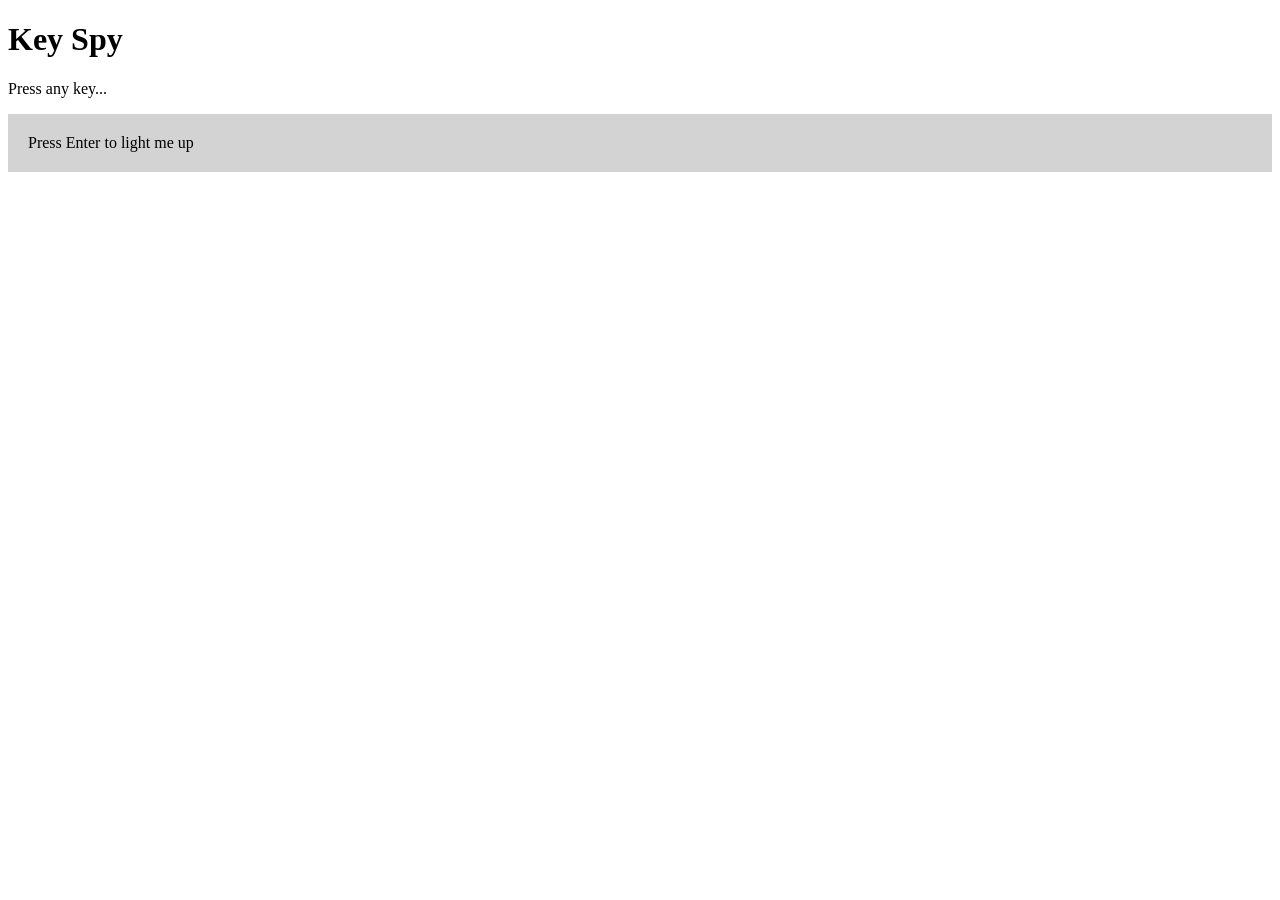
<file: Key Spy/index.html>
<!doctype html>
<html lang="en">
  <head>
    <meta charset="UTF-8" />
    <title>Key Spy</title>
    <link rel="stylesheet" href="style.css" />
  </head>
  <body>
    <h1>Key Spy</h1>
    <p id="output">Press any key...</p>
    <div id="box">Press Enter to light me up</div>
    <script src="script.js"></script>
  </body>
</html>
</file>
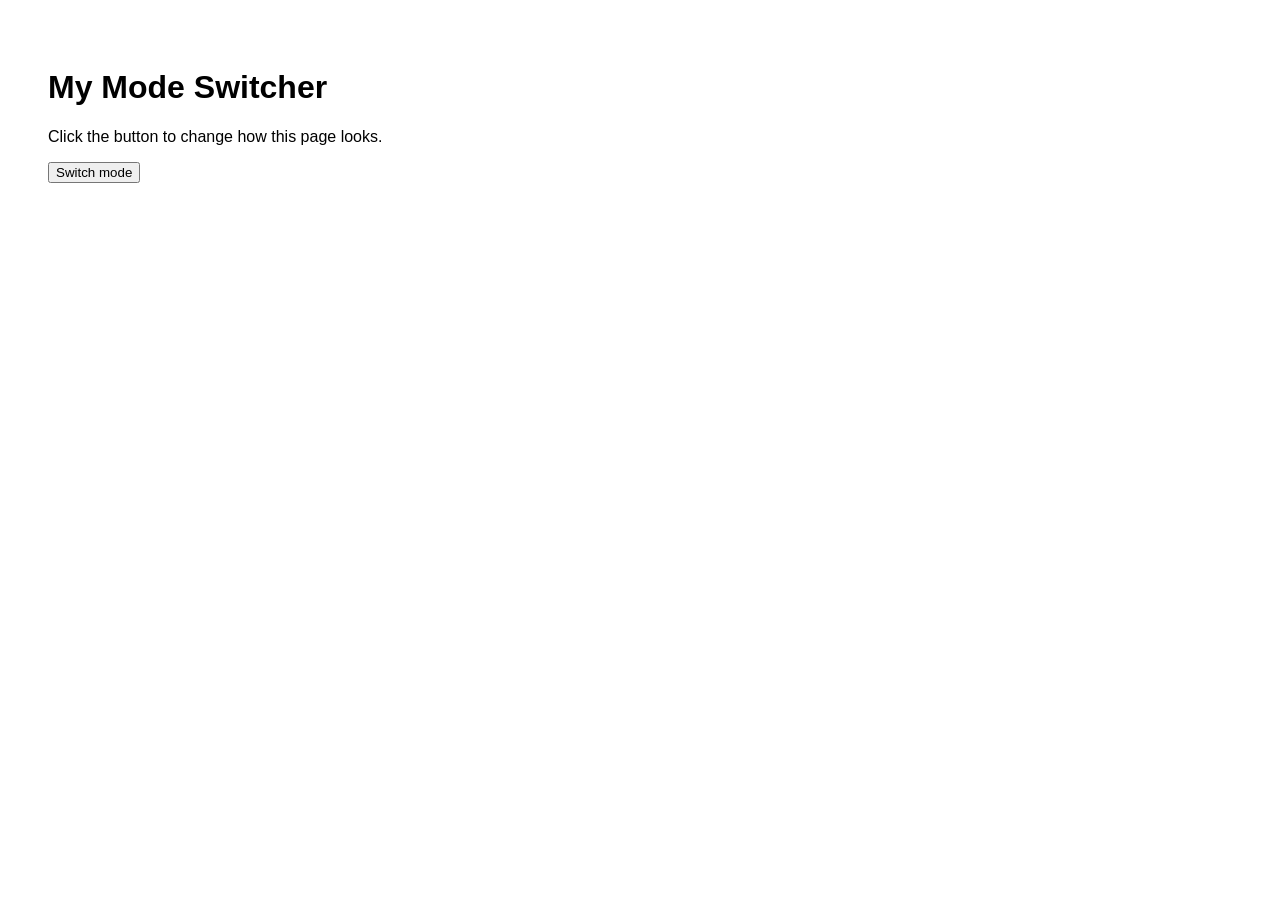
<file: Light and Dark Mode/index.html>
<!doctype html>
<html lang="en">
  <head>
    <meta charset="UTF-8" />
    <title>Mode Switcher</title>
    <link rel="stylesheet" href="style.css" />
  </head>
  <body>
    <h1>My Mode Switcher</h1>
    <p>Click the button to change how this page looks.</p>
    <button id="modeBtn">Switch mode</button>
    <script src="script.js"></script>
  </body>
</html>
</file>
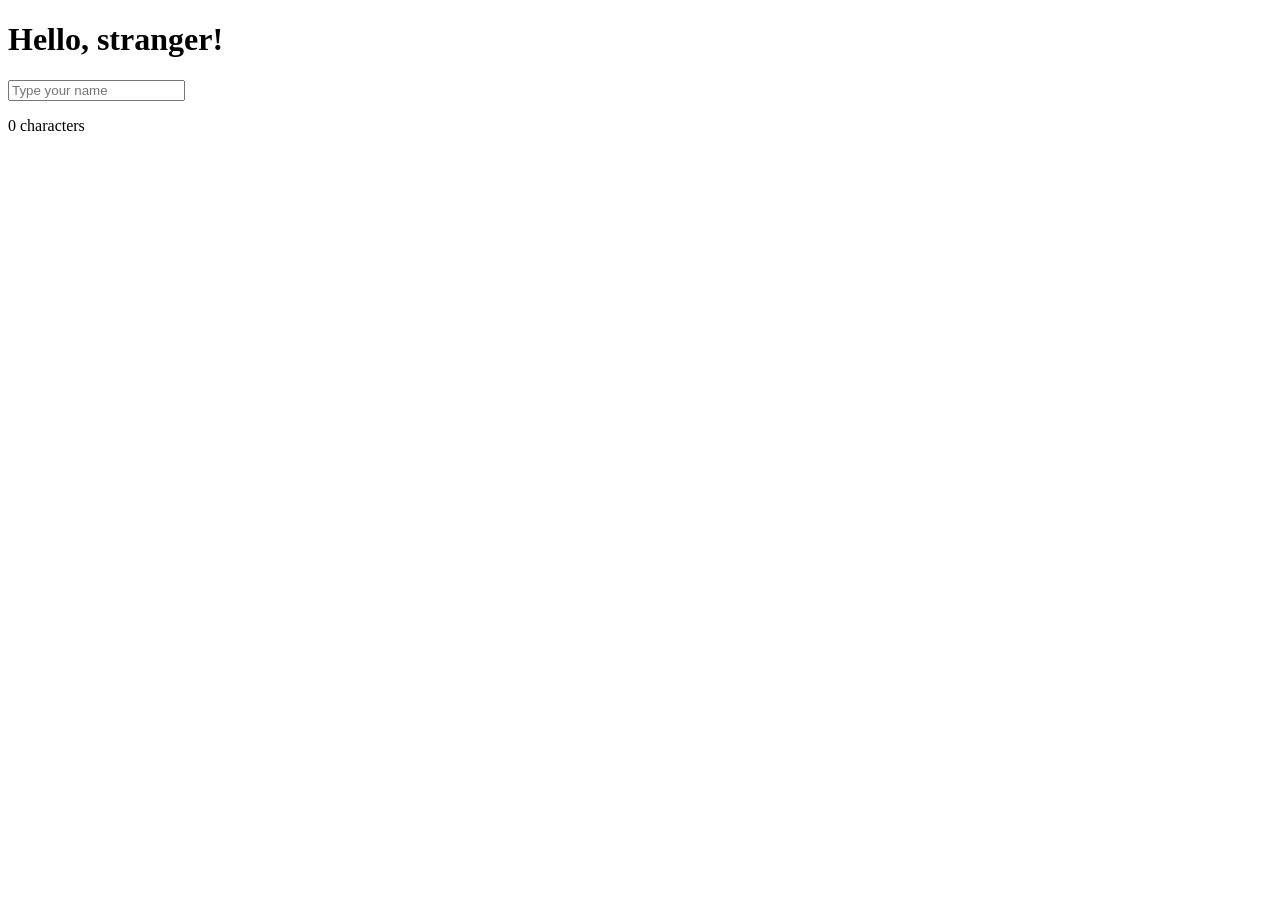
<file: Live Typing Counter/index.html>
<!doctype html>
<html lang="en">
  <head>
    <meta charset="UTF-8" />
    <title>Live Typing Counter</title>
  </head>
  <body>
    <h1 id="greeting">Hello, stranger!</h1>
    <input id="nameInput" placeholder="Type your name" />
    <p id="counter">0 characters</p>
    <script src="script.js"></script>
  </body>
</html>
</file>
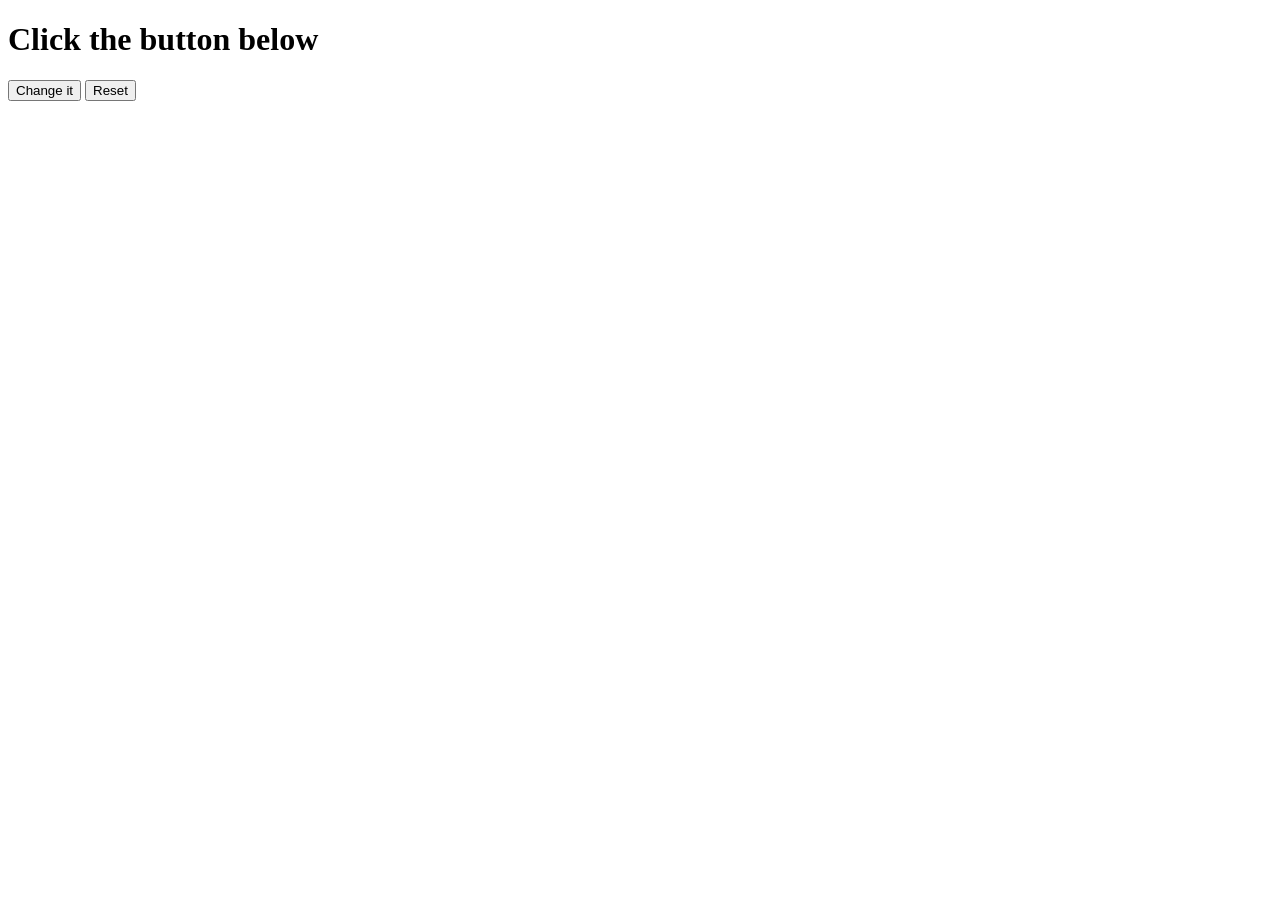
<file: The Color Changer/index.html>
<!doctype html>
<html lang="en">
  <head>
    <meta charset="UTF-8" />
    <title>Color Changer</title>
  </head>
  <body>
    <h1 id="title">Click the button below</h1>
    <button id="colorBtn">Change it</button>
    <button id="resetBtn">Reset</button>
    <script src="script.js"></script>
  </body>
</html>
</file>
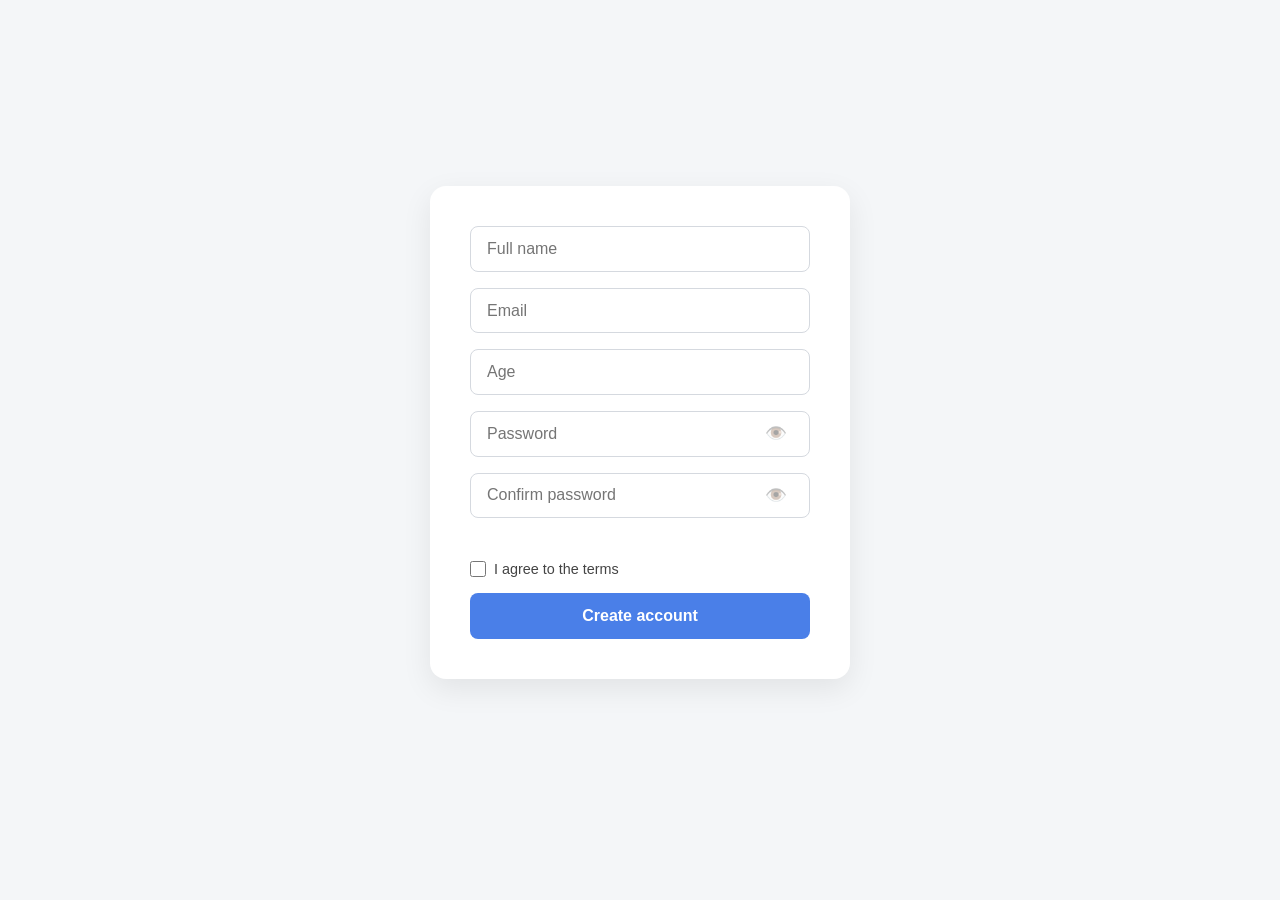
<file: Form Validation/The Complete Sign-Up Form/index.html>
<!doctype html>
<html lang="en">
  <head>
    <meta charset="UTF-8" />
    <title>Sign Up</title>
    <link rel="stylesheet" href="style.css" />
  </head>
  <body>
    <form id="signupForm">
      <input id="fullName" placeholder="Full name" />
      <input id="email" placeholder="Email" />
      <input id="age" placeholder="Age" />
      <div class="password-wrapper">
        <input id="password" type="password" placeholder="Password" />
        <button type="button" id="togglePassword">👁️</button>
      </div>

      <div class="password-wrapper">
        <input
          id="confirmPassword"
          type="password"
          placeholder="Confirm password"
        />
        <button type="button" id="toggleConfirmPassword">👁️</button>
      </div>
      <p id="matchMsg"></p>
      <label><input id="terms" type="checkbox" /> I agree to the terms</label>
      <button type="submit">Create account</button>
    </form>
    <p id="signupMsg"></p>
    <script src="script.js"></script>
  </body>
</html>
</file>
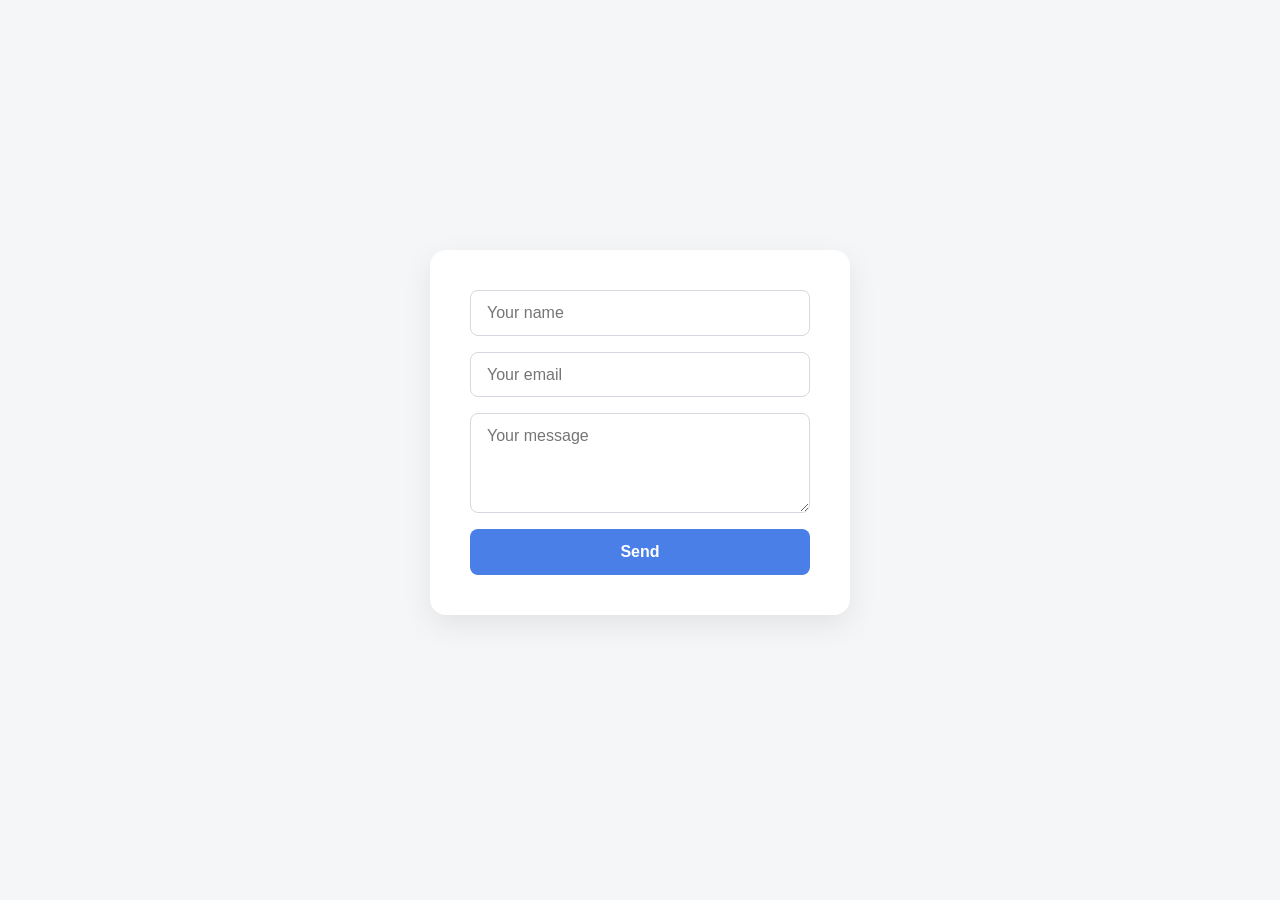
<file: Form Validation/The Contact Form Gatekeeper/index.html>
<!doctype html>
<html lang="en">
  <head>
    <meta charset="UTF-8" />
    <title>Contact Us</title>
    <link rel="stylesheet" href="style.css" />
  </head>
  <body>
    <form id="contactForm">
      <input id="name" placeholder="Your name" />
      <input id="email" placeholder="Your email" />
      <textarea id="messageBox" placeholder="Your message"></textarea>
      <button type="submit">Send</button>
    </form>
    <p id="formMsg"></p>
    <script src="script.js"></script>
  </body>
</html>
</file>
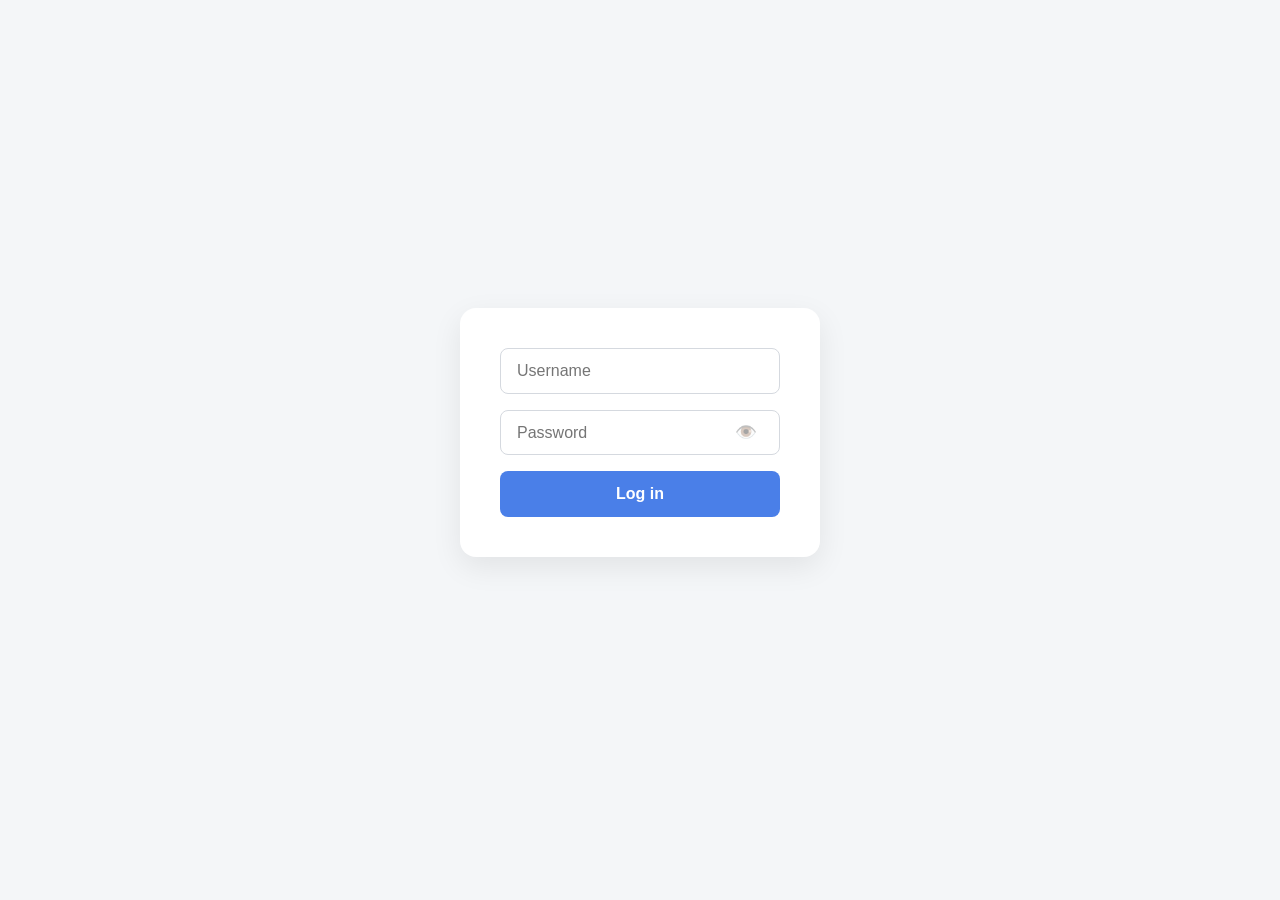
<file: Form Validation/The Login Simulator/index.html>
<!doctype html>
<html lang="en">
  <head>
    <meta charset="UTF-8" />
    <title>Login</title>
    <link rel="stylesheet" href="style.css" />
  </head>
  <body>
    <form id="loginForm">
      <input id="loginUsername" placeholder="Username" />
      <div class="password-wrapper">
        <input id="loginPassword" type="password" placeholder="Password" />
        <button type="button" id="toggleLoginPassword">👁️</button>
      </div>
      <button type="submit">Log in</button>
    </form>
    <p id="loginMsg"></p>
    <script src="script.js"></script>
  </body>
</html>
</file>
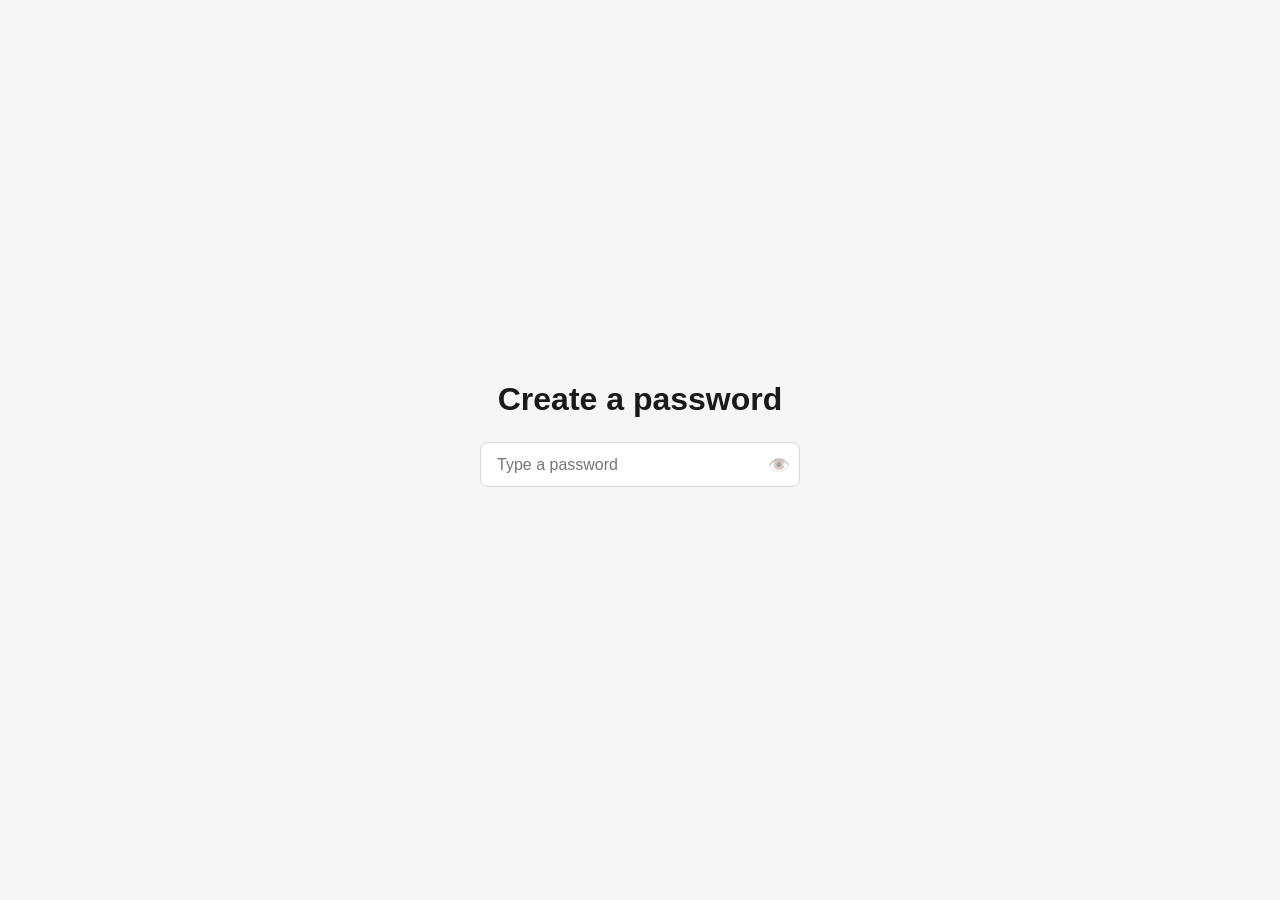
<file: Form Validation/The Password Strength Meter/index.html>
<!doctype html>
<html lang="en">
  <head>
    <meta charset="UTF-8" />
    <title>Password Strength</title>
    <link rel="stylesheet" href="style.css" />
  </head>
  <body>
    <h1>Create a password</h1>
    <div class="password-wrapper">
      <input id="password" type="password" placeholder="Type a password" />
      <button type="button" id="toggleBtn">👁️</button>
    </div>
    <p id="strength"></p>
    <script src="script.js"></script>
  </body>
</html>
</file>
<file: Key Spy/style.css>
#box {
  padding: 20px;
  background: lightgray;
  margin-top: 16px;
}

#box.active {
  background: green;
  color: white;
}
</file>
<file: Light and Dark Mode/style.css>
body {
  background: white;
  color: black;
  font-family: sans-serif;
  padding: 40px;
}

body.dark {
  background-color: #1a1a1a;
  color: white;
}
</file>
<file: Form Validation/The Complete Sign-Up Form/style.css>
* {
  margin: 0;
  padding: 0;
  box-sizing: border-box;
}

body {
  font-family: "Segoe UI", Arial, sans-serif;
  background: #f4f6f8;
  min-height: 100vh;
  display: flex;
  flex-direction: column;
  align-items: center;
  justify-content: center;
  padding: 2rem;
}

#signupForm {
  background: #ffffff;
  width: 100%;
  max-width: 420px;
  padding: 2.5rem;
  border-radius: 16px;
  box-shadow: 0 10px 30px rgba(0, 0, 0, 0.08);
  display: flex;
  flex-direction: column;
  gap: 1rem;
}

#signupForm input[type="text"],
#signupForm input:not([type="checkbox"]) {
  padding: 0.8rem 1rem;
  border: 1px solid #d5d9df;
  border-radius: 8px;
  font-size: 1rem;
  font-family: inherit;
  transition:
    border-color 0.2s ease,
    box-shadow 0.2s ease;
}

#signupForm input:focus {
  outline: none;
  border-color: #4a7fe8;
  box-shadow: 0 0 0 3px rgba(74, 127, 232, 0.15);
}

#signupForm label {
  display: flex;
  align-items: center;
  gap: 0.5rem;
  font-size: 0.9rem;
  color: #444;
}

#signupForm label input[type="checkbox"] {
  width: 16px;
  height: 16px;
}

#signupForm button {
  background: #4a7fe8;
  color: #ffffff;
  border: none;
  padding: 0.85rem;
  border-radius: 8px;
  font-size: 1rem;
  font-weight: 600;
  cursor: pointer;
  transition: background 0.2s ease;
}

#signupForm button:hover {
  background: #3a6bd0;
}

#matchMsg,
#signupMsg {
  max-width: 420px;
  width: 100%;
  text-align: center;
  font-weight: 600;
  min-height: 1.2em;
}

#matchMsg {
  margin-top: -0.5rem;
}

#signupMsg {
  margin-top: 1rem;
}

.password-wrapper {
  position: relative;
  width: 100%;
}

.password-wrapper input {
  width: 100%;
  padding-right: 2.8rem;
}

#signupForm #togglePassword,
#signupForm #toggleConfirmPassword {
  position: absolute;
  right: 0.6rem;
  top: 50%;
  transform: translateY(-50%);
  background: none;
  border: none;
  cursor: pointer;
  font-size: 1.1rem;
  color: black;
  opacity: 0.4;
  transition: opacity 0.2s ease;
}

#signupForm #togglePassword.revealed,
#signupForm #toggleConfirmPassword.revealed {
  opacity: 1;
}

#signupForm #togglePassword.revealed::after,
#signupForm #toggleConfirmPassword.revealed::after {
  content: "";
  position: absolute;
  left: 10%;
  top: 50%;
  width: 80%;
  height: 2px;
  background: black;
  transform: translateY(-50%) rotate(-45deg);
}
</file>
<file: Form Validation/The Contact Form Gatekeeper/style.css>
* {
  margin: 0;
  padding: 0;
  box-sizing: border-box;
}

body {
  font-family: "Segoe UI", Arial, sans-serif;
  background: #f4f6f8;
  min-height: 100vh;
  display: flex;
  flex-direction: column;
  align-items: center;
  justify-content: center;
  padding: 2rem;
}

#contactForm {
  background: #ffffff;
  width: 100%;
  max-width: 420px;
  padding: 2.5rem;
  border-radius: 16px;
  box-shadow: 0 10px 30px rgba(0, 0, 0, 0.08);
  display: flex;
  flex-direction: column;
  gap: 1rem;
}

#contactForm input,
#contactForm textarea {
  padding: 0.8rem 1rem;
  border: 1px solid #d5d9df;
  border-radius: 8px;
  font-size: 1rem;
  font-family: inherit;
  transition:
    border-color 0.2s ease,
    box-shadow 0.2s ease;
}

#contactForm input:focus,
#contactForm textarea:focus {
  outline: none;
  border-color: #4a7fe8;
  box-shadow: 0 0 0 3px rgba(74, 127, 232, 0.15);
}

#contactForm textarea {
  min-height: 100px;
  resize: vertical;
}

#contactForm button {
  background: #4a7fe8;
  color: #ffffff;
  border: none;
  padding: 0.85rem;
  border-radius: 8px;
  font-size: 1rem;
  font-weight: 600;
  cursor: pointer;
  transition: background 0.2s ease;
}

#contactForm button:hover {
  background: #3a6bd0;
}

#formMsg {
  max-width: 420px;
  width: 100%;
  text-align: center;
  margin-top: 1rem;
  font-weight: 600;
  min-height: 1.2em;
}
</file>
<file: Form Validation/The Login Simulator/style.css>
* {
  margin: 0;
  padding: 0;
  box-sizing: border-box;
}

body {
  font-family: "Segoe UI", Arial, sans-serif;
  background: #f4f6f8;
  min-height: 100vh;
  display: flex;
  flex-direction: column;
  align-items: center;
  justify-content: center;
  padding: 2rem;
}

#loginForm {
  background: #ffffff;
  width: 100%;
  max-width: 360px;
  padding: 2.5rem;
  border-radius: 16px;
  box-shadow: 0 10px 30px rgba(0, 0, 0, 0.08);
  display: flex;
  flex-direction: column;
  gap: 1rem;
}

#loginForm input {
  padding: 0.8rem 1rem;
  border: 1px solid #d5d9df;
  border-radius: 8px;
  font-size: 1rem;
  font-family: inherit;
  transition:
    border-color 0.2s ease,
    box-shadow 0.2s ease;
}

#loginForm input:focus {
  outline: none;
  border-color: #4a7fe8;
  box-shadow: 0 0 0 3px rgba(74, 127, 232, 0.15);
}

#loginForm button {
  background: #4a7fe8;
  color: #ffffff;
  border: none;
  padding: 0.85rem;
  border-radius: 8px;
  font-size: 1rem;
  font-weight: 600;
  cursor: pointer;
  transition: background 0.2s ease;
}

#loginForm button:hover {
  background: #3a6bd0;
}

#loginMsg {
  max-width: 360px;
  width: 100%;
  text-align: center;
  margin-top: 1rem;
  font-weight: 600;
  min-height: 1.2em;
}

.password-wrapper {
  position: relative;
  width: 100%;
}

.password-wrapper input {
  width: 100%;
  padding-right: 2.8rem;
}

#loginForm #toggleLoginPassword {
  position: absolute;
  right: 0.6rem;
  top: 50%;
  transform: translateY(-50%);
  background: none;
  border: none;
  cursor: pointer;
  font-size: 1.1rem;
  color: black;
  opacity: 0.4;
  transition: opacity 0.2s ease;
}

#loginForm #toggleLoginPassword.revealed {
  opacity: 1;
}

#loginForm #toggleLoginPassword.revealed::after {
  content: "";
  position: absolute;
  left: 10%;
  top: 50%;
  width: 80%;
  height: 2px;
  background: black;
  transform: translateY(-50%) rotate(-45deg);
}
</file>
<file: Form Validation/The Password Strength Meter/style.css>
* {
  margin: 0;
  padding: 0;
  box-sizing: border-box;
}

body {
  font-family: "Segoe UI", Arial, sans-serif;
  background: #f4f6f8;
  min-height: 100vh;
  display: flex;
  flex-direction: column;
  align-items: center;
  justify-content: center;
  padding: 2rem;
}

h1 {
  margin-bottom: 1.5rem;
  color: #1a1a1a;
}

#password {
  width: 100%;
  max-width: 320px;
  padding: 0.8rem 1rem;
  border: 1px solid #d5d9df;
  border-radius: 8px;
  font-size: 1rem;
  transition:
    border-color 0.2s ease,
    box-shadow 0.2s ease;
}

#password:focus {
  outline: none;
  border-color: #4a7fe8;
  box-shadow: 0 0 0 3px rgba(74, 127, 232, 0.15);
}

#strength {
  margin-top: 0.8rem;
  font-weight: 600;
  min-height: 1.2em;
}

.password-wrapper {
  position: relative;
  width: 100%;
  max-width: 320px;
}

.password-wrapper input {
  width: 100%;
  padding-right: 2.8rem;
}

#toggleBtn {
  position: absolute;
  right: 0.6rem;
  top: 50%;
  transform: translateY(-50%);
  background: none;
  border: none;
  cursor: pointer;
  font-size: 1.1rem;
  color: black;
  opacity: 0.4;
  transition: opacity 0.2s ease;
}

#toggleBtn.revealed {
  opacity: 1;
}

#toggleBtn.revealed::after {
  content: "";
  position: absolute;
  left: 10%;
  top: 50%;
  width: 80%;
  height: 2px;
  background: black;
  transform: translateY(-50%) rotate(-45deg);
}
</file>
